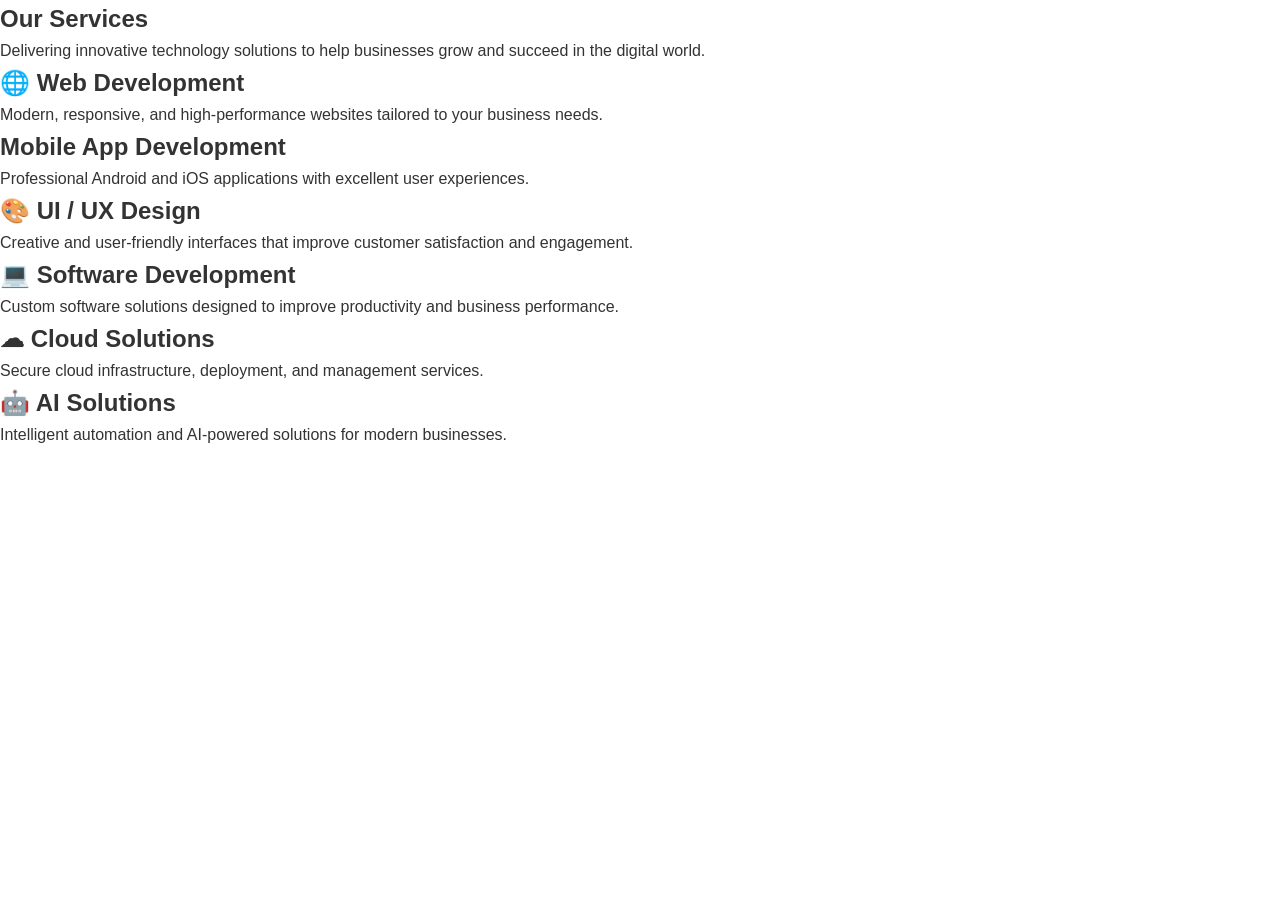
<file: services.html>
<!DOCTYPE html>
<html lang="en">
<head>
    <meta charset="UTF-8">
    <meta name="viewport" content="width=device-width, initial-scale=1.0">
    <title>UNIZONEX - Services</title>
    <link rel="stylesheet" href="style.css">
</head>
<body>
    <section id="services">

    <div class="services-header">
        <h1>Our Services</h1>
        <p>
            Delivering innovative technology solutions to help businesses
            grow and succeed in the digital world.
        </p>
    </div>

    <div class="services-container">

        <div class="service-card">
            <h2>🌐 Web Development</h2>
            <p>
                Modern, responsive, and high-performance websites
                tailored to your business needs.
            </p>
        </div>

        <div class="service-card">
            <h2> Mobile App Development</h2>
            <p>
                Professional Android and iOS applications with
                excellent user experiences.
            </p>
        </div>

        <div class="service-card">
            <h2>🎨 UI / UX Design</h2>
            <p>
                Creative and user-friendly interfaces that improve
                customer satisfaction and engagement.
            </p>
        </div>

        <div class="service-card">
            <h2>💻 Software Development</h2>
            <p>
                Custom software solutions designed to improve
                productivity and business performance.
            </p>
        </div>

        <div class="service-card">
            <h2>☁ Cloud Solutions</h2>
            <p>
                Secure cloud infrastructure, deployment,
                and management services.
            </p>
        </div>

        <div class="service-card">
            <h2>🤖 AI Solutions</h2>
            <p>
                Intelligent automation and AI-powered solutions
                for modern businesses.
            </p>
        </div>

    </div>

</section>
</body>
</html>
</file>
<file: style.css>
*{
    margin:0;
    padding:0;
    box-sizing:border-box;
}

body{
    font-family:Arial, sans-serif;
    line-height:1.6;
    color:#333;     
}


header{
    display:flex;
    justify-content:space-between;
    align-items:center;
    padding:20px 80px;
    background:white;
    
}

.logo h1{
    color:#5a2dff;
}

.logo img{
    width:220px;
    height:auto;
}

nav a{
    text-decoration:none;
    color:black;
    margin-left:25px;
    font-weight:bold;
    font-size:16px;
    hover{
        color:#5a2dff;
    }

    
}



.company-intro{
    display:flex;
    align-items:center;
    justify-content:space-between;
    padding:80px;
    background:#f5f5f5;
}

.company-text{
    width:50%;
}

.company-text h3{
    color:#5a2dff;
    margin-bottom:15px;
}

.company-text h1{
    font-size:55px;
    margin-bottom:20px;
}

.company-text p{
    margin-bottom:20px;
    color:#666;
}

.company-text button{
    padding:12px 30px;
    background:#5a2dff;
    color:white;
    border:none;
    border-radius:30px;
}

.company-image{
     border-radius:15px;
    width:45%;
}

.company-image img{
    width:100%;
    border-radius:15px;
}

/* Services */

.services{
    padding:80px;
    text-align:center;
    font-size:18px;
    color:#333;
}

.services h2{
    margin-bottom:40px;
    font-size:36px;

}

.service-box{
    display:inline-block;
    width:300px;
    padding:25px;
    margin:15px;
    border:1px solid #ddd;
    border-radius:10px;
}

/* Video Section */

.video-section{
    text-align:center;
    padding:80px;
    background:#f5f5f5;
}

.video-section h2{
    margin-bottom:30px;
}

.video-section video{
    width:80%;
    max-width:900px;
    border-radius:15px;
}



footer{
    background:#222;
    color:white;
    text-align:center;
    padding:40px;
}

footer h2{
    color:#5a2dff;
    margin-bottom:15px;
}
/*services page*/--------------------------
.services-list{
    display:flex;
    flex-wrap:wrap;
    justify-content:space-around;
    padding:40px;
}
.service-item{
    width:300px;
    padding:20px;
    margin:15px;
    border:1px solid #ddd;
    border-radius:10px;
    text-align:center;
}
.service-item h3{
    color:#5a2dff;
    margin-bottom:15px;
}
.service-item p{
    color:#666;
}
</file>
